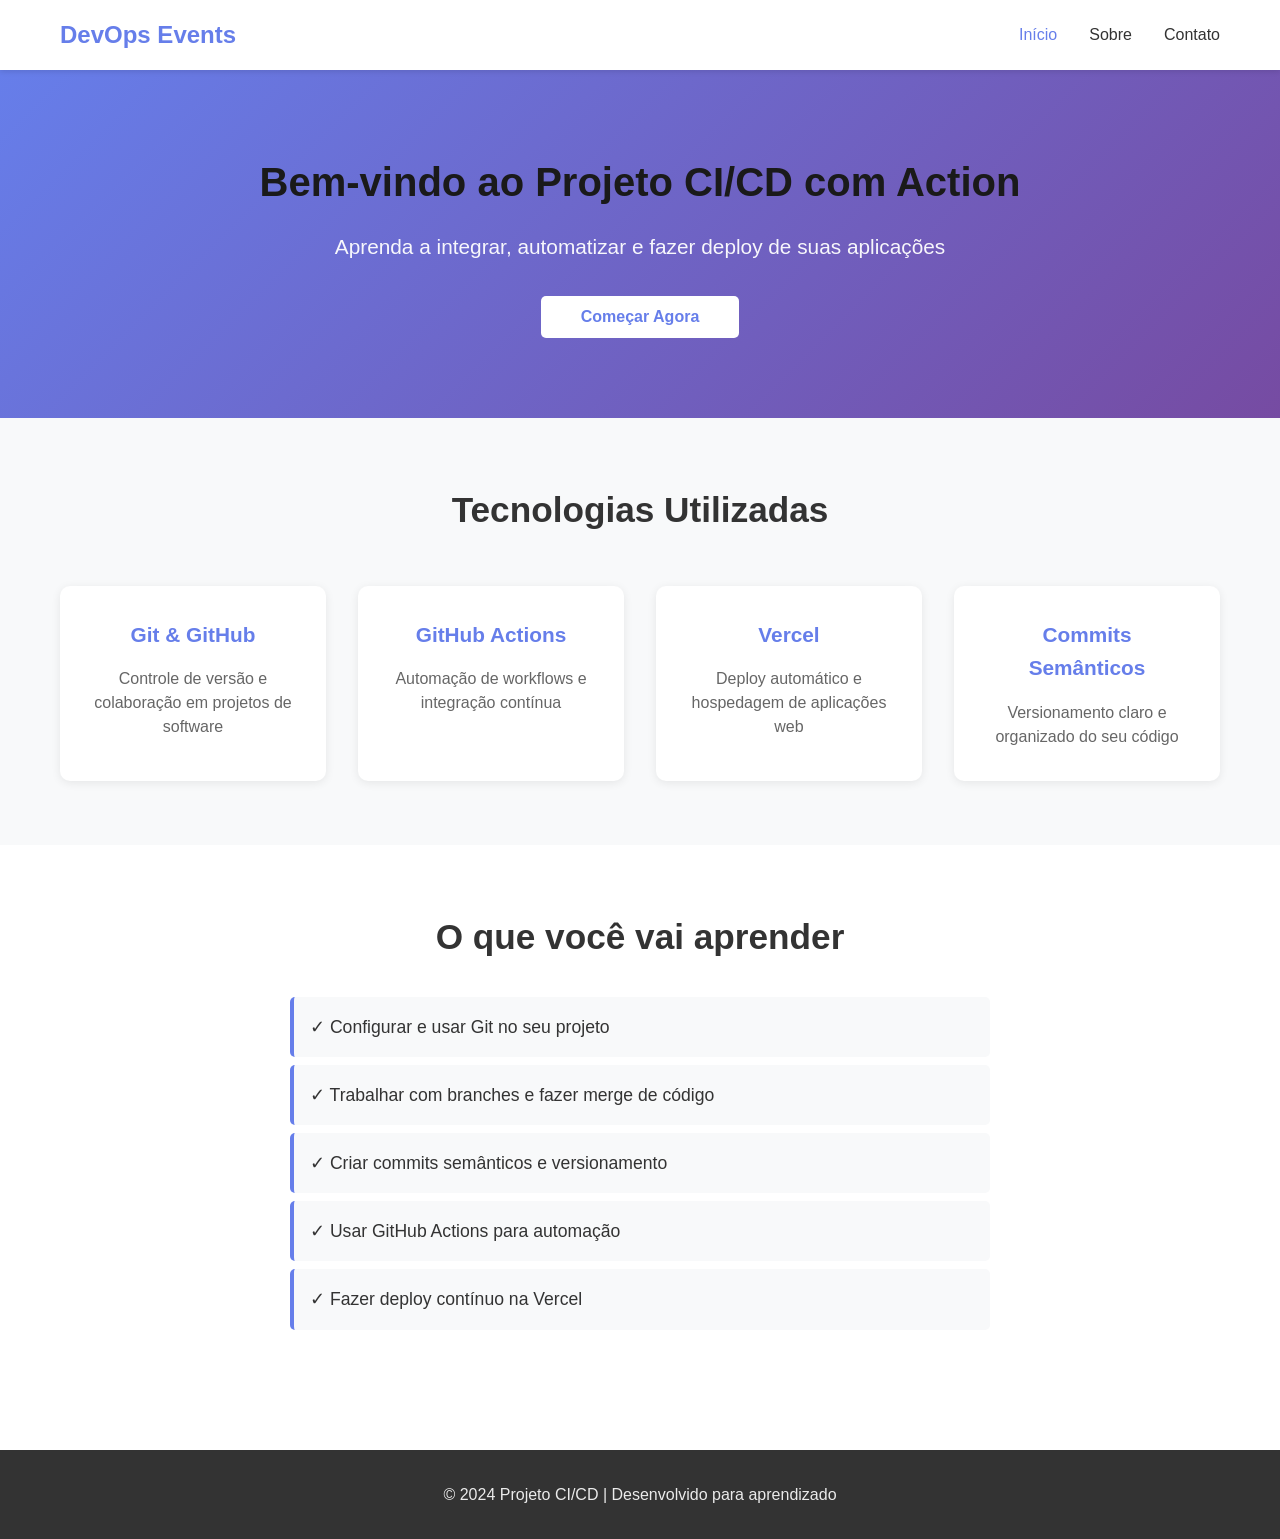
<file: index.html>
<!DOCTYPE html>
<html lang="pt-BR">
<head>
    <meta charset="UTF-8">
    <meta name="viewport" content="width=device-width, initial-scale=1.0">
    <title>Projeto CI/CD - Página Inicial</title>
    <link rel="stylesheet" href="style.css">
</head>
<body>
    <header>
        <nav class="navbar">
            <div class="container">
                <h1 class="logo">DevOps Events</h1>
                <ul class="nav-links">
                    <li><a href="index.html" class="active">Início</a></li>
                    <li><a href="sobre.html">Sobre</a></li>
                    <li><a href="#contato">Contato</a></li>
                </ul>
            </div>
        </nav>
    </header>

    <main>
        <section class="hero">
            <div class="container">
                <h1>Bem-vindo ao Projeto CI/CD com Action</h1>
                <p class="subtitle">Aprenda a integrar, automatizar e fazer deploy de suas aplicações</p>
                <button class="cta-button">Começar Agora</button>
            </div>
        </section>

        <section class="features">
            <div class="container">
                <h2>Tecnologias Utilizadas</h2>
                <div class="features-grid">
                    <div class="feature-card">
                        <h3>Git & GitHub</h3>
                        <p>Controle de versão e colaboração em projetos de software</p>
                    </div>
                    <div class="feature-card">
                        <h3>GitHub Actions</h3>
                        <p>Automação de workflows e integração contínua</p>
                    </div>
                    <div class="feature-card">
                        <h3>Vercel</h3>
                        <p>Deploy automático e hospedagem de aplicações web</p>
                    </div>
                    <div class="feature-card">
                        <h3>Commits Semânticos</h3>
                        <p>Versionamento claro e organizado do seu código</p>
                    </div>
                </div>
            </div>
        </section>

        <section class="content">
            <div class="container">
                <h2>O que você vai aprender</h2>
                <ul class="learning-list">
                    <li>✓ Configurar e usar Git no seu projeto</li>
                    <li>✓ Trabalhar com branches e fazer merge de código</li>
                    <li>✓ Criar commits semânticos e versionamento</li>
                    <li>✓ Usar GitHub Actions para automação</li>
                    <li>✓ Fazer deploy contínuo na Vercel</li>                    
                </ul>
            </div>
        </section>
    </main>

    <footer>
        <div class="container">
            <p>&copy; 2024 Projeto CI/CD | Desenvolvido para aprendizado</p>
        </div>
    </footer>
</body>
</html>
</file>
<file: style.css>
/* ============================================
   ESTILOS GERAIS
   ============================================ */

* {
    margin: 0;
    padding: 0;
    box-sizing: border-box;
}

:root {
    --primary-color: #667eea;
    --secondary-color: #764ba2;
    --text-color: #333;
    --light-bg: #f8f9fa;
    --white: #fff;
}

body {
    font-family: 'Segoe UI', Tahoma, Geneva, Verdana, sans-serif;
    line-height: 1.6;
    color: var(--text-color);
}

.container {
    max-width: 1200px;
    margin: 0 auto;
    padding: 0 20px;
}

/* ============================================
   HEADER E NAVEGAÇÃO
   ============================================ */

header {
    background: var(--white);
    box-shadow: 0 2px 5px rgba(0, 0, 0, 0.1);
    position: sticky;
    top: 0;
    z-index: 100;
}

.navbar {
    padding: 1rem 0;
}

.navbar .container {
    display: flex;
    justify-content: space-between;
    align-items: center;
}

.logo {
    font-size: 1.5rem;
    color: var(--primary-color);
    font-weight: bold;
}

.nav-links {
    display: flex;
    list-style: none;
    gap: 2rem;
}

.nav-links a {
    text-decoration: none;
    color: var(--text-color);
    font-weight: 500;
    transition: color 0.3s ease;
}

.nav-links a:hover,
.nav-links a.active {
    color: var(--primary-color);
}

/* ============================================
   SEÇÃO HERO
   ============================================ */

.hero {
    background: linear-gradient(135deg, var(--primary-color), var(--secondary-color));
    color: var(--white);
    padding: 5rem 2rem;
    text-align: center;
}

.hero h1 {
    font-size:2.5rem;
    color: #1a1a1a;
    margin-bottom:1rem;
    text-shadow:2px2px4pxrgba(0,0,0,0.2);
}

.hero .subtitle {
    font-size: 1.3rem;
    margin-bottom: 2rem;
    opacity: 0.95;
}

.cta-button {
    background: var(--white);
    color: var(--primary-color);
    border: none;
    padding: 0.75rem 2.5rem;
    font-size: 1rem;
    border-radius: 5px;
    cursor: pointer;
    font-weight: bold;
    transition: transform 0.3s ease, box-shadow 0.3s ease;
}

.cta-button:hover {
    transform: translateY(-2px);
    box-shadow: 0 5px 15px rgba(0, 0, 0, 0.2);
}

/* ============================================
   SEÇÃO FEATURES
   ============================================ */

.features {
    background: var(--light-bg);
    padding: 4rem 2rem;
}

.features h2 {
    text-align: center;
    font-size: 2.2rem;
    margin-bottom: 3rem;
    color: var(--text-color);
}

.features-grid {
    display: grid;
    grid-template-columns: repeat(auto-fit, minmax(250px, 1fr));
    gap: 2rem;
}

.feature-card {
    background: var(--white);
    padding: 2rem;
    border-radius: 10px;
    box-shadow: 0 2px 10px rgba(0, 0, 0, 0.08);
    transition: transform 0.3s ease, box-shadow 0.3s ease;
    text-align: center;
}

.feature-card:hover {
    transform: translateY(-5px);
    box-shadow: 0 8px 20px rgba(0, 0, 0, 0.15);
}

.feature-card h3 {
    color: var(--primary-color);
    margin-bottom: 1rem;
    font-size: 1.3rem;
}

.feature-card p {
    color: #666;
    line-height: 1.5;
}

/* ============================================
   SEÇÃO DE CONTEÚDO
   ============================================ */

.content {
    padding: 4rem 2rem;
    background: var(--white);
}

.content h2 {
    text-align: center;
    font-size: 2.2rem;
    margin-bottom: 2rem;
    color: var(--text-color);
}

.learning-list {
    max-width: 700px;
    margin: 0 auto;
    list-style: none;
}

.learning-list li {
    padding: 1rem;
    margin-bottom: 0.5rem;
    background: var(--light-bg);
    border-left: 4px solid var(--primary-color);
    border-radius: 5px;
    font-size: 1.1rem;
    transition: background 0.3s ease;
}

.learning-list li:hover {
    background: #e8eaf6;
}

/* ============================================
   FOOTER
   ============================================ */

footer {
    background: var(--text-color);
    color: var(--white);
    text-align: center;
    padding: 2rem;
    margin-top: 3rem;
}

footer p {
    opacity: 0.9;
}

/* ============================================
   RESPONSIVIDADE
   ============================================ */

@media (max-width: 768px) {
    .navbar .container {
        flex-direction: column;
        gap: 1rem;
    }

    .nav-links {
        flex-direction: column;
        gap: 1rem;
        text-align: center;
    }

    .hero h1 {
        font-size: 2rem;
    }

    .hero .subtitle {
        font-size: 1rem;
    }

    .features h2,
    .content h2 {
        font-size: 1.8rem;
    }

    .features-grid {
        grid-template-columns: 1fr;
    }
}
</file>
